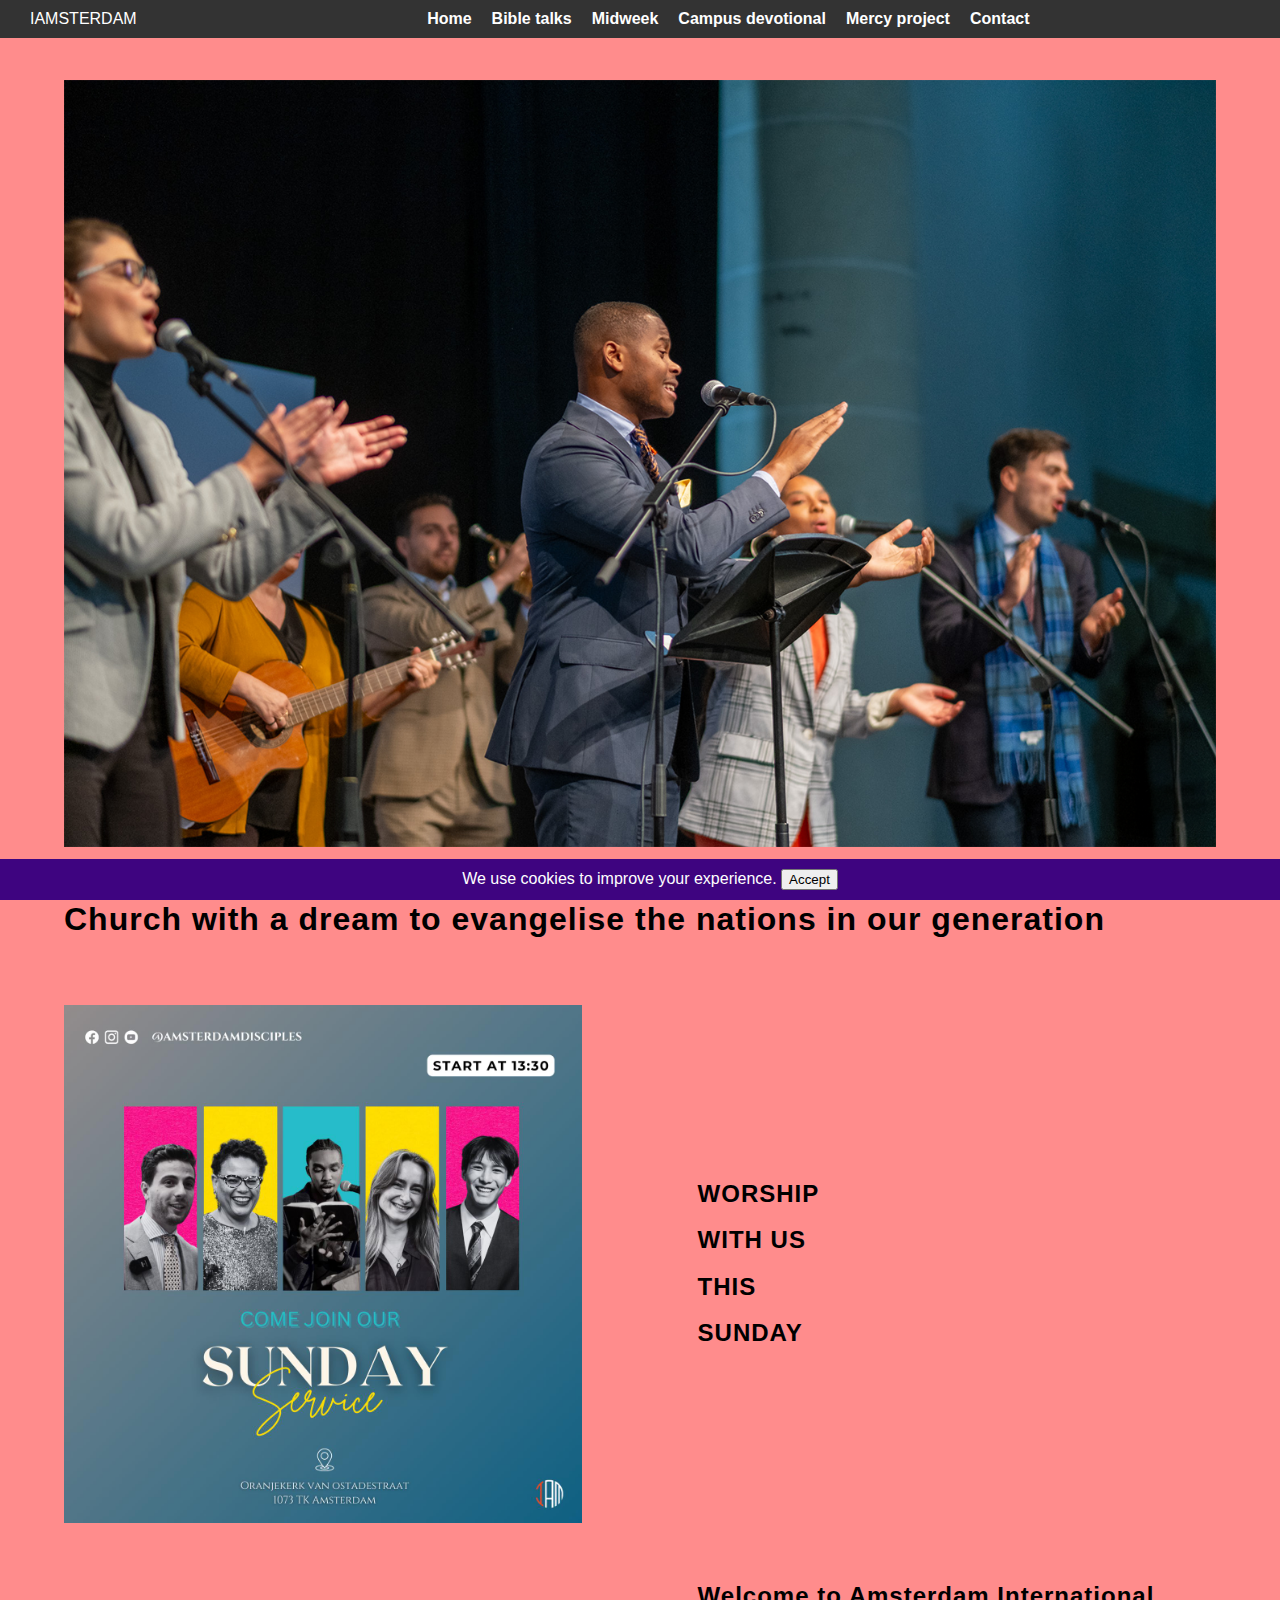
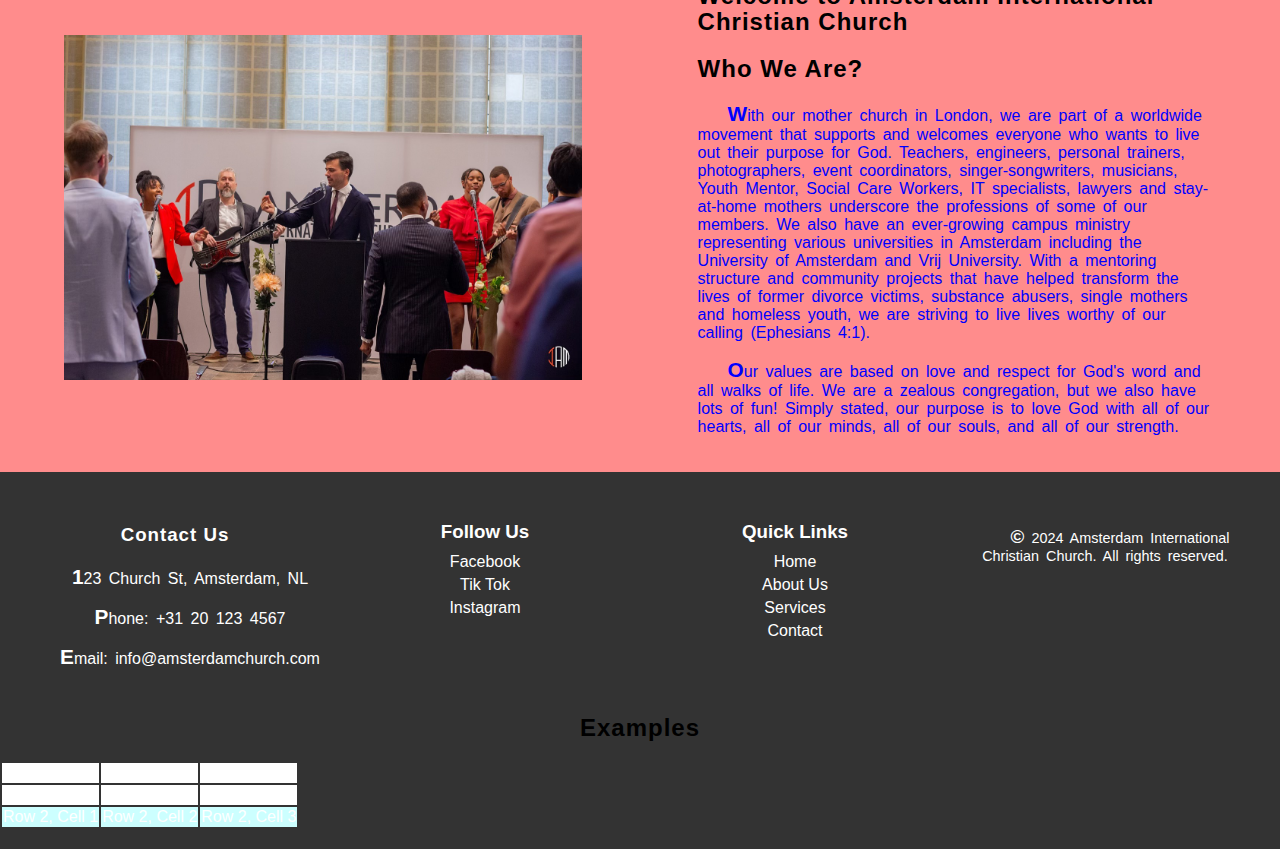
<file: index.html>
<!DOCTYPE html>
<html lang="en">
<head>
    <meta charset="UTF-8">
    <meta name="author" content="David Kutej">
    <meta name="viewport" content="width=device-width, initial-scale=1.0">
    <title>Amsterdam International Christian Church</title>
    <link rel="stylesheet" type="text/css" href="css/design3.css">
    <link rel="icon" href="img/fish.webp" type="image/x-icon">
</head>
<body>
    <header>
        <section class="logo">
            <i class="icon"></i> <!-- Replace with your preferred icon -->
            <span>IAMSTERDAM</span>
            <button class="hamburger" onclick="toggleMenu()">☰</button> 
        </section>
        <nav>                                 
            <ul class="nav-links">
                <li><a href="index.html">Home</a></li>
                <li><a href="Faithtalks.html">Bible talks</a></li>
                <li><a href="Midweek.html">Midweek</a></li>
                <li><a href="Campus.html">Campus devotional</a></li>
                <li><a href="Mercy.html">Mercy project</a></li>
                <li><a href="Contact.html">Contact</a></li>                
            </ul>                         
        </nav>
    </header> 
    
    <main>
        <section>
            <article class="container">
                <img src="img/Havon.png" alt="About Us Image" title="Worship song" class="responsive-img">
                <h1><strong>We are a non-denominational Bible-based International Christian Church with a dream to evangelise the nations in our generation</strong></h1>
            </article>
        </section>
        <section>
            <article class="container content">
                <img src="img/flyer.jpg" alt="Upcoming Events Image" title="Invitation" class="detail-img">
                <aside class="text-block">
                    <h2 class="Uppercase"> worship </h2>
                    <h2 class="Uppercase"> with us  </h2>
                    <h2 class="Uppercase"> this </h2>
                    <h2 class="Uppercase"> sunday </h2>
                </aside>
            </article>
        </section>
        <section>
            <article class="container content">
                <img src="img/Worship.jpg" alt="Detailed Description Image" title="Worship song 2" class="detail-img">
                <aside class="text-block">
                    <h2>Welcome to Amsterdam International Christian Church</h2>
                    <h2>Who We Are?</h2>
                    <p>With our mother church in London, we are part of a worldwide movement that supports and welcomes everyone who wants to live out their purpose for God. Teachers, engineers, personal trainers, photographers, event coordinators, singer-songwriters, musicians, Youth Mentor, Social Care Workers, IT specialists, lawyers and stay-at-home mothers underscore the professions of some of our members. We also have an ever-growing campus ministry representing various universities in Amsterdam including the University of Amsterdam and Vrij University. With a mentoring structure and community projects that have helped transform the lives of former divorce victims, substance abusers, single mothers and homeless youth, we are striving to live lives worthy of our calling (Ephesians 4:1).</p>
                    <p>Our values are based on love and respect for God's word and all walks of life. We are a zealous congregation, but we also have lots of fun! Simply stated, our purpose is to love God with all of our hearts, all of our minds, all of our souls, and all of our strength.</p>
                </aside>
            </article>
        </section>
    </main>
    <footer>
        <section class="footer-container">
            <article class="footer-section contact-info">
                <h3><strong>Contact Us</strong></h3>
                <p>123 Church St, Amsterdam, NL</p>
                <p>Phone: +31 20 123 4567</p>
                <p>Email: info@amsterdamchurch.com</p>
            </article>
            <article class="footer-section social-media">
                <h3>Follow Us</h3>
                <a href="https://www.facebook.com/amsterdamicc"><i class="icon"></i> Facebook</a>
                <a href="https://www.tiktok.com/@amsinternationalchurch"><i class="icon"></i> Tik Tok</a>
                <a href="https://www.instagram.com/amsterdamdisciples/"><i class="icon"></i> Instagram</a>
            </article>
            <article class="footer-section quick-links">
                <h3>Quick Links</h3>
                <a href="#home">Home</a>
                <a href="#about">About Us</a>
                <a href="#services">Services</a>
                <a href="#contact">Contact</a>
            </article>
            <article class="footer-section copyright">
                <p>&copy; 2024 Amsterdam International Christian Church. All rights reserved.</p>
            </article>
        </section>
        <h2>Examples</h2>
        
        <table>
            <thead>
                <tr>
                    <th>Header 1</th>
                    <th>Header 2</th>
                    <th>Header 3</th>
                </tr>
            </thead>
            <tbody>
                <tr>
                    <td>Row 1, Cell 1</td>
                    <td>Row 1, Cell 2</td>
                    <td>Row 1, Cell 3</td>
                </tr>
                <tr>
                    <td>Row 2, Cell 1</td>
                    <td>Row 2, Cell 2</td>
                    <td>Row 2, Cell 3</td>
                </tr>
            </tbody>
        </table>
        <section id="cookieMessage" class="cookies-message" style="display: none;"> We use cookies to improve your experience. <button onclick="acceptCookies()">Accept</button> </section> <script> function setCookie(name, value, days) { const date = new Date(); date.setTime(date.getTime() + (days * 24 * 60 * 60 * 1000)); const expires = "expires=" + date.toUTCString(); document.cookie = name + "=" + value + ";" + expires + ";path=/"; } function getCookie(name) { const nameEQ = name + "="; const ca = document.cookie.split(';'); for (let i = 0; i < ca.length; i++) { let c = ca[i]; while (c.charAt(0) === ' ') c = c.substring(1, c.length); if (c.indexOf(nameEQ) === 0) return c.substring(nameEQ.length, c.length); } return null; } function checkCookie() { const user = getCookie("username"); if (user !== null) { alert("Welcome back, " + user + "!"); } else { document.getElementById("cookieMessage").style.display = "block"; } } function acceptCookies() { const userName = prompt("Please enter your name:", ""); if (userName !== "" && userName !== null) { setCookie("username", userName, 365); document.getElementById("cookieMessage").style.display = "none"; alert("Welcome, " + userName + "!"); } } checkCookie(); </script>
    
    </footer>
    <script>
        function toggleMenu() {
            const navLinks = document.querySelector('.nav-links');
            navLinks.style.display = navLinks.style.display === 'flex' ? 'none' : 'flex';
        }
    </script>        
</body>
</html>
</file>
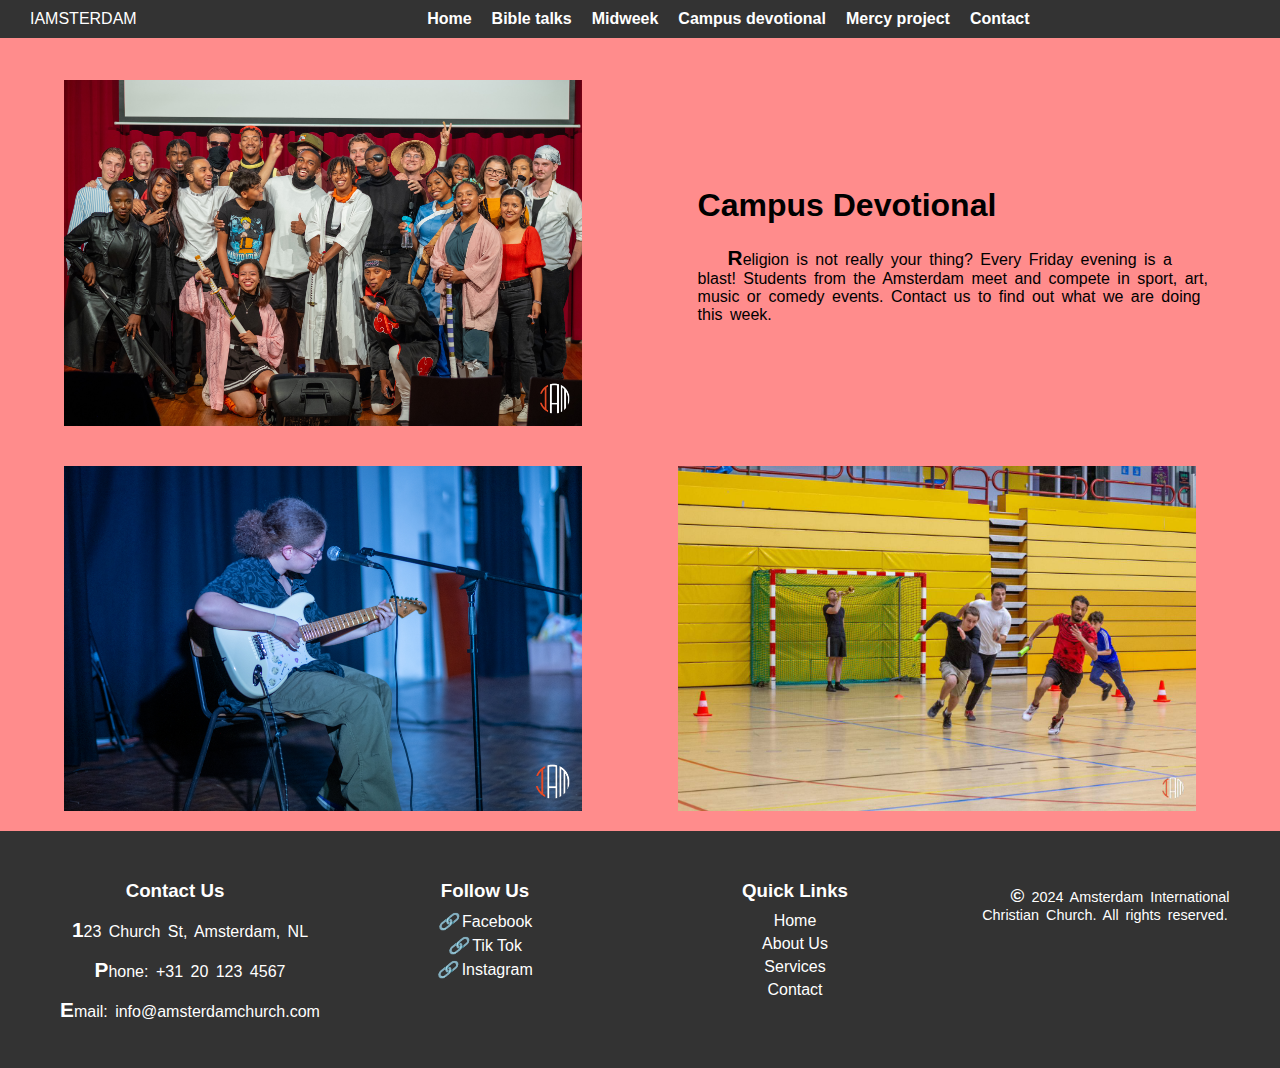
<file: Campus.html>
<!DOCTYPE html>
<html lang="en">
<head>
    <meta charset="UTF-8">
    <meta name="viewport" content="width=device-width, initial-scale=1.0">
    <title>Amsterdam International Christian Church</title>
    <link rel="stylesheet" href="css/design3.css">
    <link rel="icon" href="img/fish.webp" type="image/x-icon">
</head>
<body>
    <header>
        <section class="logo">
            <i class="icon"></i> <!-- Replace with your preferred icon -->
            <span>IAMSTERDAM</span>
            <button class="hamburger" onclick="toggleMenu()">☰</button> 
        </section>
        <nav>                                 
            <ul class="nav-links">
                <li><a href="index.html">Home</a></li>
                <li><a href="Faithtalks.html">Bible talks</a></li>
                <li><a href="Midweek.html">Midweek</a></li>
                <li><a href="Campus.html">Campus devotional</a></li>
                <li><a href="Mercy.html">Mercy project</a></li>
                <li><a href="Contact.html">Contact</a></li>                
            </ul>                         
        </nav>
    </header> 

    <main>
        <section>
            <article class="container content">
                <img src="img/anime.png" alt="Upcoming Events Image" title="Anime group" class="detail-img">
                <article class="text-block">
                    <h1>Campus Devotional</h1>
                    <p>Religion is not really your thing? Every Friday evening is a blast! 
                        Students from the Amsterdam meet and compete in sport, art, music or comedy events. 
                        Contact us to find out what we are doing this week.
                    </p>
                </article>
            </article>
        </section>

        <section>
            <article class="container content">
                <img src="img/gitar.jpg" alt="Upcoming Events Image" title="A woman plaing guitar" class=detail-img>
                <img src="img/campus.jpg"alt="Upcoming Events Image" title="Competitive Replace" class=detail-img>  
            </article>
        </section>
    </main>

    <footer>
      <section class="footer-container">
          <article class="footer-section contact-info">
              <h3>Contact Us</h3>
              <p>123 Church St, Amsterdam, NL</p>
              <p>Phone: +31 20 123 4567</p>
              <p>Email: info@amsterdamchurch.com</p>
          </article>

          <article class="footer-section social-media">
              <h3>Follow Us</h3>
              <a href="https://www.facebook.com/amsterdamicc"><i class="icon">🔗</i> Facebook</a>
              <a href="https://www.tiktok.com/@amsinternationalchurch"><i class="icon">🔗</i> Tik Tok</a>
              <a href="https://www.instagram.com/amsterdamdisciples/"><i class="icon">🔗</i> Instagram</a>
          </article>
          
          <article class="footer-section quick-links">
              <h3>Quick Links</h3>
              <a href="#home">Home</a>
              <a href="#about">About Us</a>
              <a href="#services">Services</a>
              <a href="#contact">Contact</a>
          </article>
          
          <article class="footer-section copyright">
              <p>&copy; 2024 Amsterdam International Christian Church. All rights reserved.</p>
          </article>
      </section>
  </footer>
  <script>
        function toggleMenu() {
        const navLinks = document.querySelector('.nav-links');
        navLinks.style.display = navLinks.style.display === 'flex' ? 'none' : 'flex';
        }
    </script>
</body>
</html>
</file>
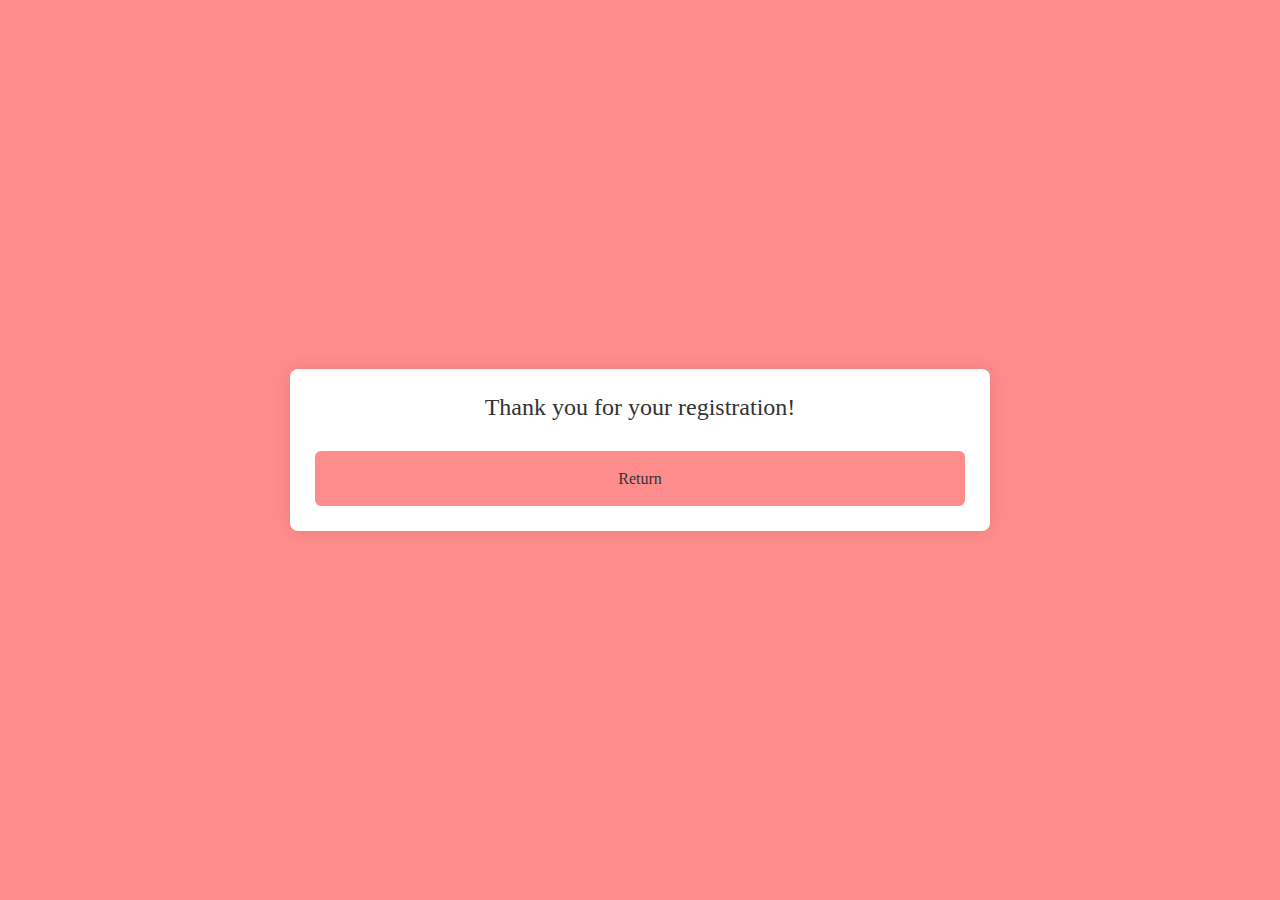
<file: Confirm.html>
<!DOCTYPE html>
<html lang="en">
<head>
  <meta charset="UTF-8">
  <meta name="viewport" content="width=device-width, initial-scale=1.0">
  <title>Registration</title>
  <link rel="stylesheet" href="css/design4.css">
  <link rel="icon" href="img/fish.webp" type="image/x-icon">
</head>
<body>
   <section class="registr-container">
    <header>Thank you for your registration!</header>

    <section class="column">
      <a class="button-link" href="Contact.html">Return</a>          
      
    </section>    
    </form>      
   </section>
</file>
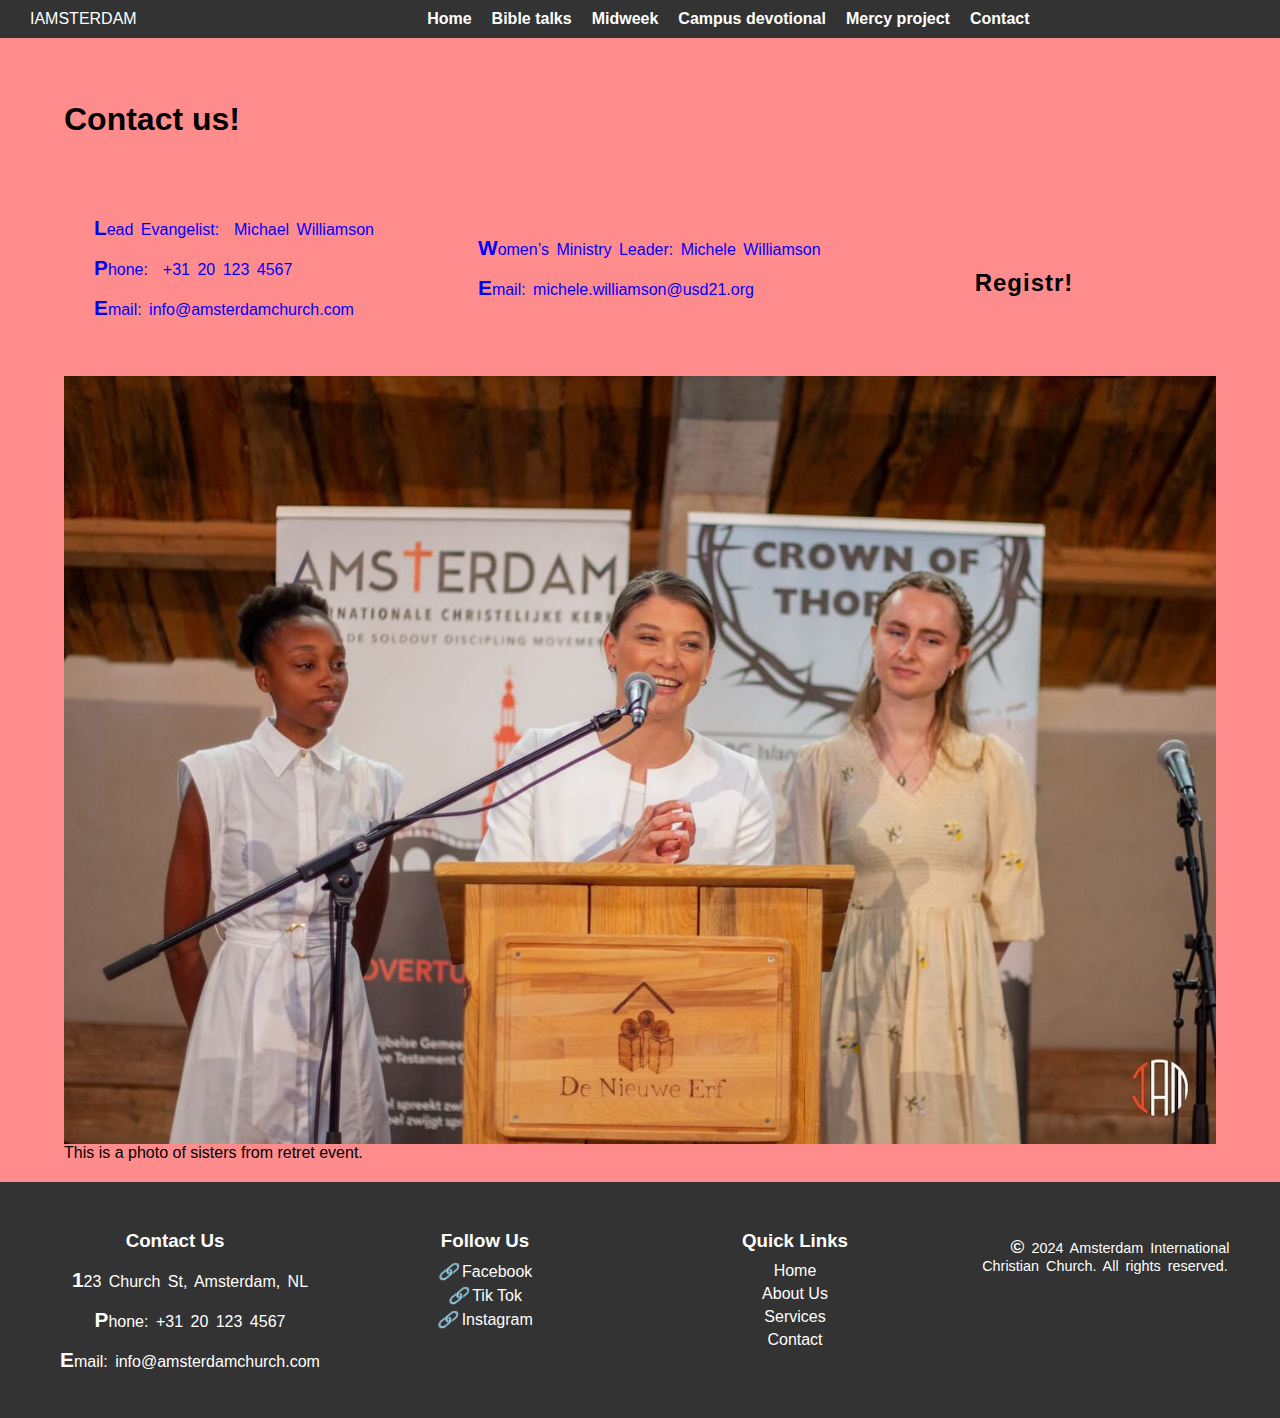
<file: Contact.html>
<!DOCTYPE html>
<html lang="en">
<head>
    <meta charset="UTF-8">
    <meta name="viewport" content="width=device-width, initial-scale=1.0">
    <title>Amsterdam International Christian Church</title>
    <link rel="stylesheet" href="css/design3.css">
    <link rel="icon" href="img/fish.webp" type="image/x-icon">
</head>
<body>
    <header>
        <section class="logo">
            <i class="icon"></i> <!-- Replace with your preferred icon -->
            <span>IAMSTERDAM</span>
            <button class="hamburger" onclick="toggleMenu()">☰</button> 
        </section>
        <nav>                                 
            <ul class="nav-links">
                <li><a href="index.html">Home</a></li>
                <li><a href="Faithtalks.html">Bible talks</a></li>
                <li><a href="Midweek.html">Midweek</a></li>
                <li><a href="Campus.html">Campus devotional</a></li>
                <li><a href="Mercy.html">Mercy project</a></li>
                <li><a href="Contact.html">Contact</a></li>                
            </ul>                         
        </nav>
    </header> 

    <main>
        <section>
            <article class="container">
                <h1>Contact us!</h1>
            </article>
        </section>

        <section>
            <article class="container content">
                <aside class="text-block">
                    <p>Lead Evangelist:  Michael Williamson</p>
                    <p>Phone:  +31 20 123 4567</p>
                    <p>Email: info@amsterdamchurch.com</p>
                </aside>
                <aside class="text-block">
                    <p>Women’s Ministry Leader: Michele Williamson</p>
                    <p>Email: michele.williamson@usd21.org</p>
                </aside>
                <aside class="text-block">
                    <submit class="button-link">
                        <a class="Visited" href="Registr.html"><h2>Registr!</h2></a>
                </aside>
            </article>
        </section>
        <section>
            <figure class="container">
                <img src="img/Contact.jpg" alt="About Us Image" title="announcements" class="responsive-img">     
                <figcaption>This is a photo of sisters from retret event. </figcaption>           
            </figure>
        </section>            
    </main>

    <footer>
      <section class="footer-container">
          <article class="footer-section contact-info">
              <h3>Contact Us</h3>
              <p>123 Church St, Amsterdam, NL</p>
              <p>Phone: +31 20 123 4567</p>
              <p>Email: info@amsterdamchurch.com</p>
          </article>

          <article class="footer-section social-media">
              <h3>Follow Us</h3>
              <a href="https://www.facebook.com/amsterdamicc"><i class="icon">🔗</i> Facebook</a>
              <a href="https://www.tiktok.com/@amsinternationalchurch"><i class="icon">🔗</i> Tik Tok</a>
              <a href="https://www.instagram.com/amsterdamdisciples/"><i class="icon">🔗</i> Instagram</a>
          </article>
          
          <article class="footer-section quick-links">
              <h3>Quick Links</h3>
              <a href="#home">Home</a>
              <a href="#about">About Us</a>
              <a href="#services">Services</a>
              <a href="#contact">Contact</a>
          </article>
          
          <article class="footer-section copyright">
              <p>&copy; 2024 Amsterdam International Christian Church. All rights reserved.</p>
          </article>
      </section>
  </footer>
  <script>
        function toggleMenu() {
        const navLinks = document.querySelector('.nav-links');
        navLinks.style.display = navLinks.style.display === 'flex' ? 'none' : 'flex';
        }
    </script>
</body>
</html>
</file>
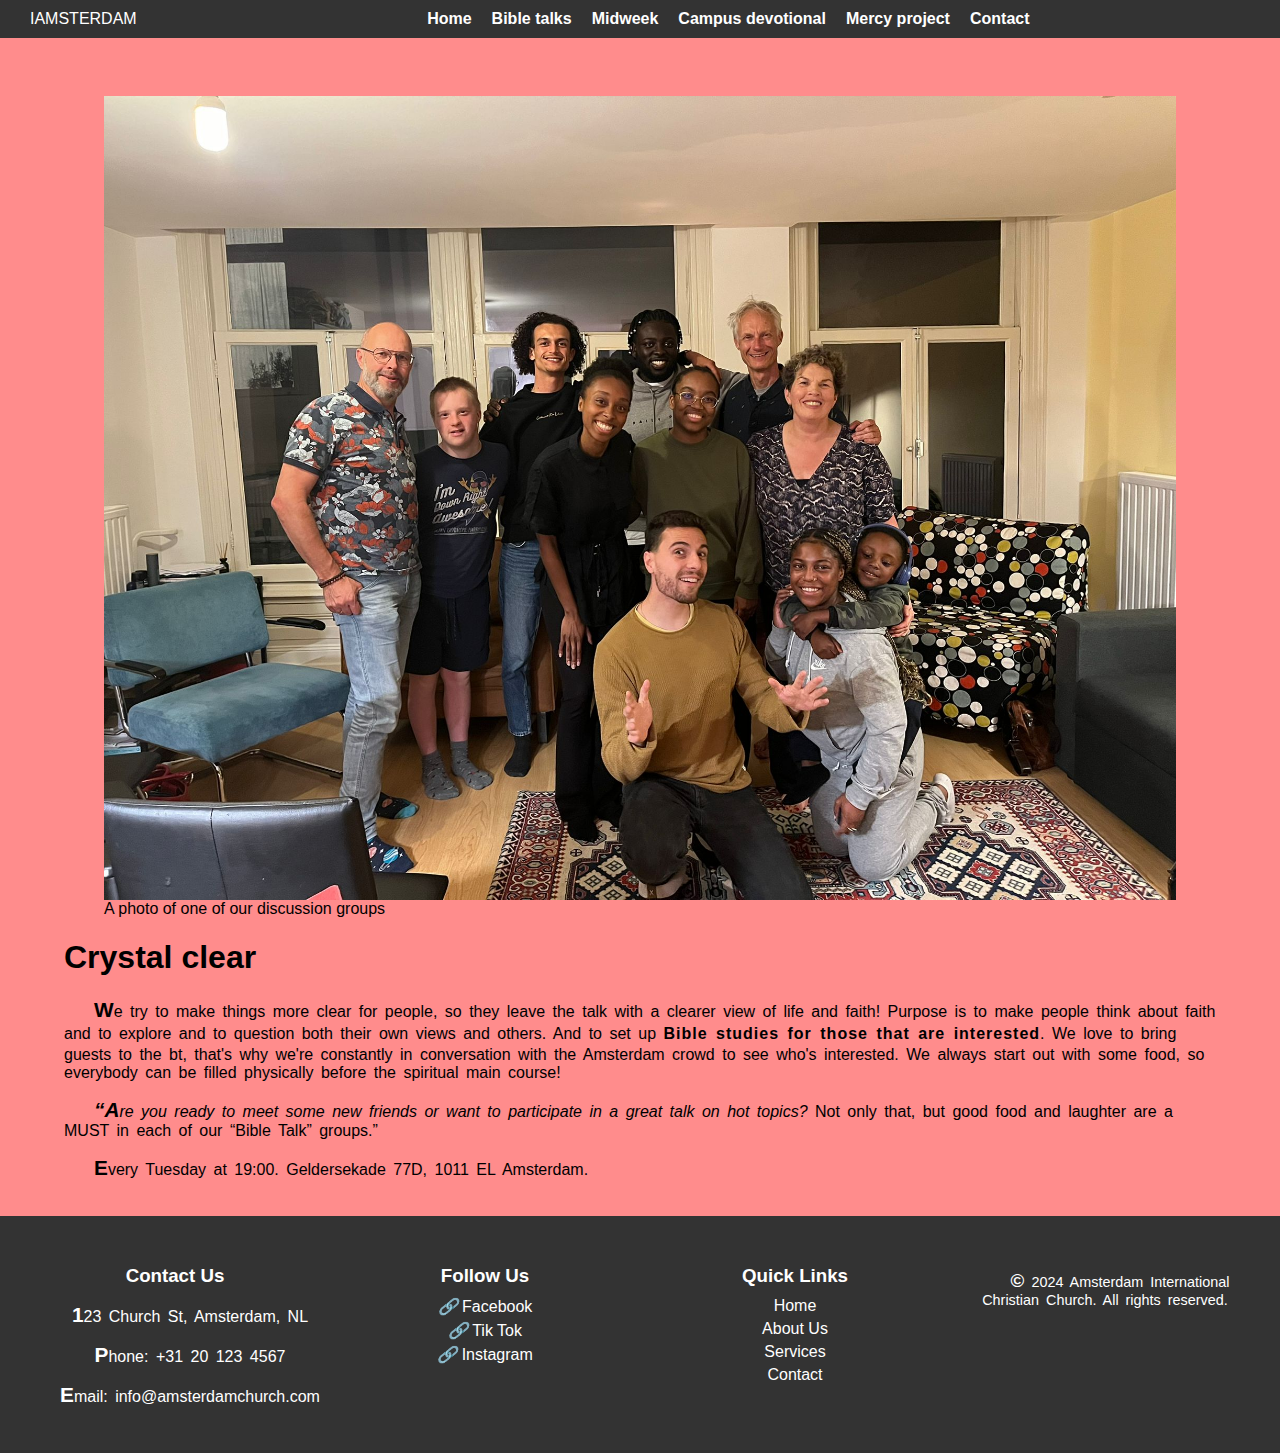
<file: Faithtalks.html>
<!DOCTYPE html>
<html lang="en">
<head>
    <meta charset="UTF-8">
    <meta name="viewport" content="width=device-width, initial-scale=1.0">
    <title>Amsterdam International Christian Church</title>
    <link rel="stylesheet" href="css/design3.css">
    <link rel="icon" href="img/fish.webp" type="image/x-icon">
</head>
<body>
    <header>
        <section class="logo">
            <i class="icon"></i> <!-- Replace with your preferred icon -->
            <span>IAMSTERDAM</span>
            <button class="hamburger" onclick="toggleMenu()">☰</button> 
        </section>
        <nav>                                 
            <ul class="nav-links">
                <li><a href="index.html">Home</a></li>
                <li><a href="Faithtalks.html">Bible talks</a></li>
                <li><a href="Midweek.html">Midweek</a></li>
                <li><a href="Campus.html">Campus devotional</a></li>
                <li><a href="Mercy.html">Mercy project</a></li>
                <li><a href="Contact.html">Contact</a></li>                
            </ul>                         
        </nav>
    </header> 

    <main>
        <section>
            <article class="container">
                <figure>
                    <img src="img/CrystalClear.jpg" alt="Bible talks" title="My Home" class="responsive-img">
                    <figcaption>A photo of one of our discussion groups</figcaption>
                </figure>
                <h1>Crystal clear</h1>
                <p>We try to make things more clear for people, so they leave the talk with a clearer view of life and faith!
                    Purpose is to make people think about faith and to explore and to question both their own views and others. And to set up <strong>Bible studies for those that are interested</strong>.
                    We love to bring guests to the bt, that's why we're constantly in conversation with the Amsterdam crowd to see who's interested. 
                    We always start out with some food, so everybody can be filled physically before the spiritual main course!</p>
                <p><em>“Are you ready to meet some new friends or want to participate in a great talk on hot topics?</em> Not only that, but good food and laughter are a MUST in each of our “Bible Talk” groups.”</p>
                <p>Every Tuesday at 19:00. Geldersekade 77D, 1011 EL Amsterdam.</p>
            </article>
        </section>
    </main>

    <footer>
        <section class="footer-container">
            <article class="footer-section contact-info">
                <h3>Contact Us</h3>
                <p>123 Church St, Amsterdam, NL</p>
                <p>Phone: +31 20 123 4567</p>
                <p>Email: info@amsterdamchurch.com</p>
            </article>

            <article class="footer-section social-media">
                <h3>Follow Us</h3>
                <a href="https://www.facebook.com/amsterdamicc"><i class="icon">🔗</i> Facebook</a>
                <a href="https://www.tiktok.com/@amsinternationalchurch"><i class="icon">🔗</i> Tik Tok</a>
                <a href="https://www.instagram.com/amsterdamdisciples/"><i class="icon">🔗</i> Instagram</a>
            </article>
            
            <article class="footer-section quick-links">
                <h3>Quick Links</h3>
                <a href="#home">Home</a>
                <a href="#about">About Us</a>
                <a href="#services">Services</a>
                <a href="#contact">Contact</a>
            </article>
            
            <article class="footer-section copyright">
                <p>&copy; 2024 Amsterdam International Christian Church. All rights reserved.</p>
            </article>
        </section>
    </footer>
    <script>
        function toggleMenu() {
            const navLinks = document.querySelector('.nav-links');
            navLinks.style.display = navLinks.style.display === 'flex' ? 'none' : 'flex';
        }
    </script>
</body>
</html>
</file>
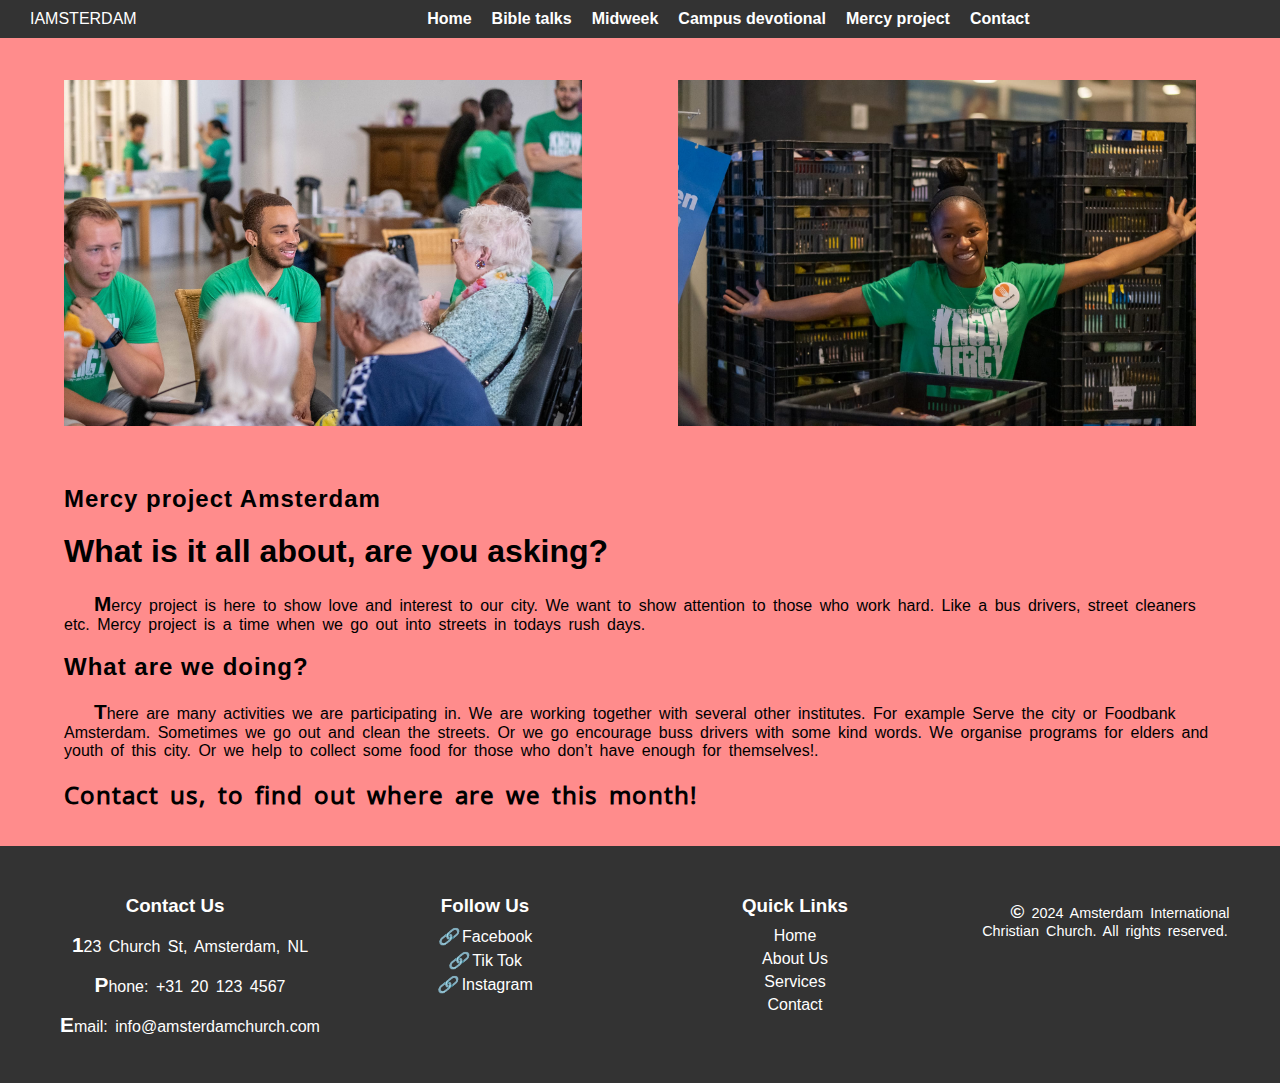
<file: Mercy.html>
<!DOCTYPE html>
<html lang="en">
<head>
    <meta charset="UTF-8">
    <meta name="viewport" content="width=device-width, initial-scale=1.0">
    <title>Amsterdam International Christian Church</title>
    <link rel="stylesheet" href="css/design3.css">
    <link rel="icon" href="img/fish.webp" type="image/x-icon">
    <link rel="preconnect" href="https://fonts.googleapis.com">
    <link rel="preconnect" href="https://fonts.gstatic.com" crossorigin>
    <link href="https://fonts.googleapis.com/css2?family=Noto+Sans+Wancho&family=Poppins:ital,wght@0,100;0,200;0,300;0,400;0,500;0,600;0,700;0,800;0,900;1,100;1,200;1,300;1,400;1,500;1,600;1,700;1,800;1,900&display=swap" rel="stylesheet">
</head>

<body>
    <header>
        <section class="logo">
            <i class="icon"></i> <!-- Replace with your preferred icon -->
            <span>IAMSTERDAM</span>
            <button class="hamburger" onclick="toggleMenu()">☰</button> 
        </section>
        <nav>                                 
            <ul class="nav-links">
                <li><a href="index.html">Home</a></li>
                <li><a href="Faithtalks.html">Bible talks</a></li>
                <li><a href="Midweek.html">Midweek</a></li>
                <li><a href="Campus.html">Campus devotional</a></li>
                <li><a href="Mercy.html">Mercy project</a></li>
                <li><a href="Contact.html">Contact</a></li>                
            </ul>                         
        </nav>
    </header> 

    <main>
        <section>
            <figure class="container content">
                <img src="img/mercy1.jpg" alt="Upcoming Events Image" title="All generation" class=detail-img>
                <img src="img/mercy2.jpg"alt="Upcoming Events Image" title="Happy sister" class=detail-img>
            </figure>
        </section>

        <section>
            <article class="container">                
                <h2>Mercy project Amsterdam</h2>
                <h1>What is it all about, are you asking?</h1>
                <p>Mercy project is here to show love and interest to our city. 
                    We want to show attention to those who work hard. Like a bus drivers, street cleaners etc. 
                    Mercy project is a time when we go out into streets in todays rush days.</p>
                <h2>What are we doing?</h2>
                <p>There are many activities we are participating in. 
                    We are working together with several other institutes. For example Serve the city or Foodbank Amsterdam. 
                    Sometimes we go out and clean the streets. Or we go encourage buss drivers with some kind words. 
                    We organise programs for elders and youth of this city. 
                    Or we help to collect some food for those who don’t have enough for themselves!.</p>
                <h2 class="TesingText">Contact us, to find out where are we this month! </h2>
            </article>
        </section>
    </main>

    <footer>
        <section class="footer-container">
            <article class="footer-section contact-info">
                <h3>Contact Us</h3>
                <p>123 Church St, Amsterdam, NL</p>
                <p>Phone: +31 20 123 4567</p>
                <p>Email: info@amsterdamchurch.com</p>
            </article>

            <article class="footer-section social-media">
                <h3>Follow Us</h3>
                <a href="https://www.facebook.com/amsterdamicc"><i class="icon">🔗</i> Facebook</a>
                <a href="https://www.tiktok.com/@amsinternationalchurch"><i class="icon">🔗</i> Tik Tok</a>
                <a href="https://www.instagram.com/amsterdamdisciples/"><i class="icon">🔗</i> Instagram</a>
            </article>
            
            <article class="footer-section quick-links">
                <h3>Quick Links</h3>
                <a href="#home">Home</a>
                <a href="#about">About Us</a>
                <a href="#services">Services</a>
                <a href="#contact">Contact</a>
            </article>
            
            <article class="footer-section copyright">
                <p>&copy; 2024 Amsterdam International Christian Church. All rights reserved.</p>
            </article>
        </section>
    </footer>
    <script>
        function toggleMenu() {
            const navLinks = document.querySelector('.nav-links');
            navLinks.style.display = navLinks.style.display === 'flex' ? 'none' : 'flex';
        }
    </script>
</body>
</html>
</file>
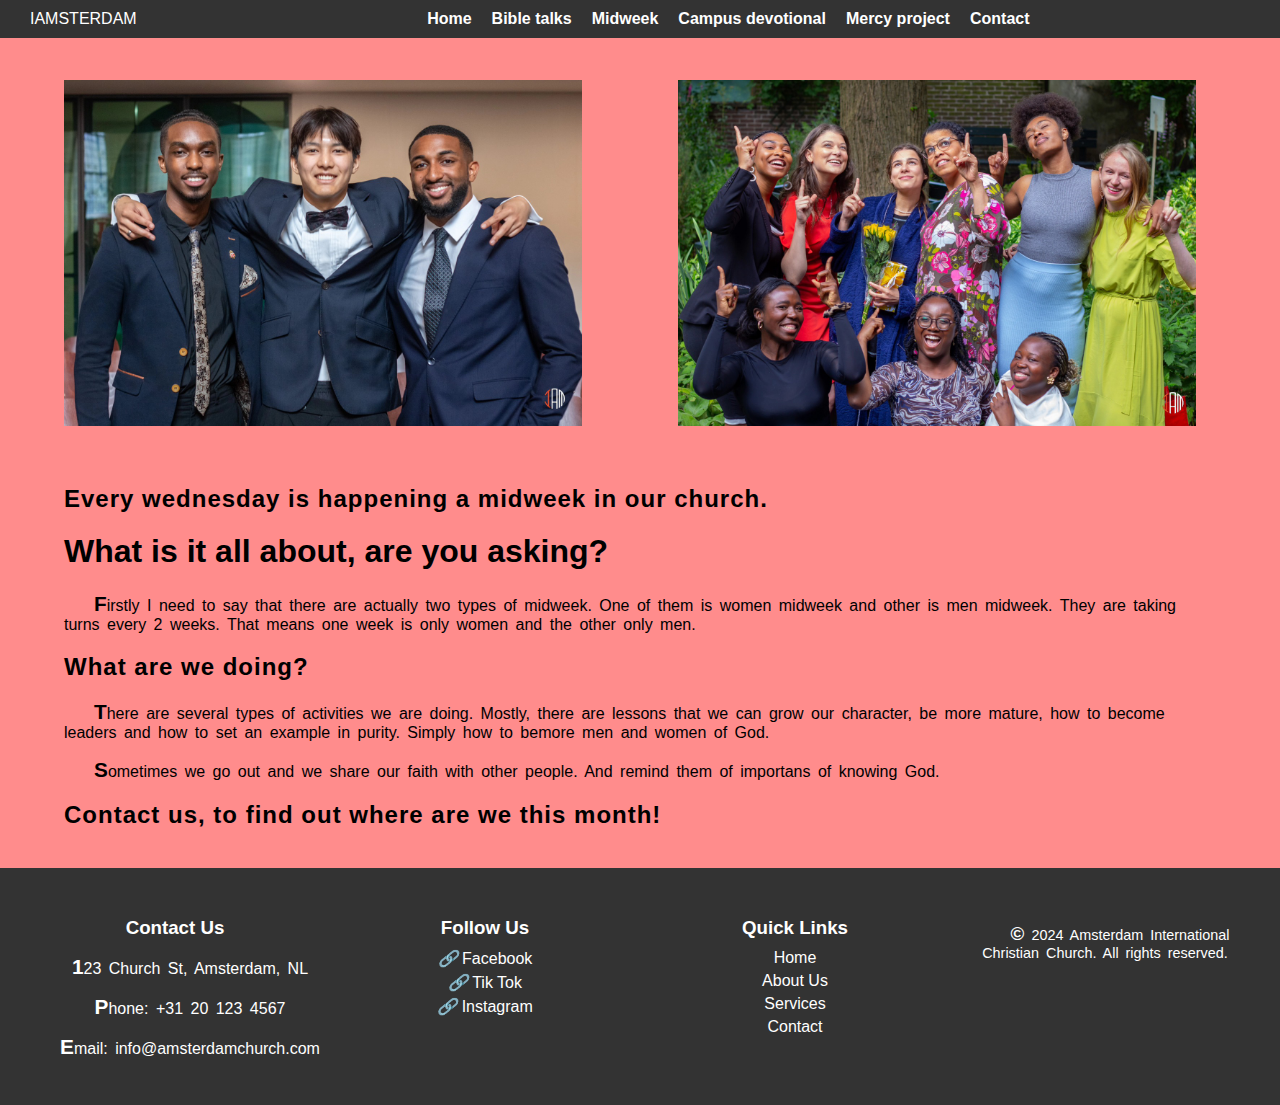
<file: Midweek.html>
<!DOCTYPE html>
<html lang="en">
<head>
    <meta charset="UTF-8">
    <meta name="viewport" content="width=device-width, initial-scale=1.0">
    <title>Amsterdam International Christian Church</title>
    <link rel="stylesheet" href="css/design3.css">
    <link rel="icon" href="img/fish.webp" type="image/x-icon">
</head>

<body>
    <header>
        <section class="logo">
            <i class="icon"></i> <!-- Replace with your preferred icon -->
            <span>IAMSTERDAM</span>
            <button class="hamburger" onclick="toggleMenu()">☰</button> 
        </section>
        <nav>                                 
            <ul class="nav-links">
                <li><a href="index.html">Home</a></li>
                <li><a href="Faithtalks.html">Bible talks</a></li>
                <li><a href="Midweek.html">Midweek</a></li>
                <li><a href="Campus.html">Campus devotional</a></li>
                <li><a href="Mercy.html">Mercy project</a></li>
                <li><a href="Contact.html">Contact</a></li>                
            </ul>                         
        </nav>
    </header> 

    <main>
        <section>
            <article class="container content">
                <img src="img/men.jpg" alt="Upcoming Events Image" title="Unity of men" class=detail-img>
                <img src="img/women.jpg"alt="Upcoming Events Image" title="Unity of women" class=detail-img>  
            </article>
        </section>

        <section>
            <article class="container">                
                <h2>Every wednesday is happening a midweek in our church.</h2>
                <h1>What is it all about, are you asking?</h1>
                <p>Firstly I need to say that there are actually two types of midweek. 
                    One of them is women midweek and other is men midweek. They are taking turns every 2 weeks. 
                    That means one week is only women and the other only men.</p>
                <h2>What are we doing?</h2>
                <p>There are several types of activities we are doing. Mostly, there are lessons that we can grow our character, be more mature, how to become leaders and how to set an example in purity. 
                    Simply how to bemore men and women of God.</p>
                <p>Sometimes we go out and we share our faith with other people. And remind them of importans of knowing God.</p>
                <h2>Contact us, to find out where are we this month! </h2>
            </article>
        </section>
    </main>

    <footer>
        <section class="footer-container">
            <article class="footer-section contact-info">
                <h3>Contact Us</h3>
                <p>123 Church St, Amsterdam, NL</p>
                <p>Phone: +31 20 123 4567</p>
                <p>Email: info@amsterdamchurch.com</p>
            </article>

            <article class="footer-section social-media">
                <h3>Follow Us</h3>
                <a href="https://www.facebook.com/amsterdamicc"><i class="icon">🔗</i> Facebook</a>
                <a href="https://www.tiktok.com/@amsinternationalchurch"><i class="icon">🔗</i> Tik Tok</a>
                <a href="https://www.instagram.com/amsterdamdisciples/"><i class="icon">🔗</i> Instagram</a>
            </article>
            
            <article class="footer-section quick-links">
                <h3>Quick Links</h3>
                <a href="#home">Home</a>
                <a href="#about">About Us</a>
                <a href="#services">Services</a>
                <a href="#contact">Contact</a>
            </article>
            
            <article class="footer-section copyright">
                <p>&copy; 2024 Amsterdam International Christian Church. All rights reserved.</p>
            </article>
        </section>
    </footer>
    <script>
        function toggleMenu() {
            const navLinks = document.querySelector('.nav-links');
            navLinks.style.display = navLinks.style.display === 'flex' ? 'none' : 'flex';
        }
    </script>
</body>
</html>
</file>
<file: css/design3.css>
.TesingText{ font-family: 'Noto Sans Wancho';}

body {
  margin: 0;
  font-family: Arial, sans-serif;
  background-color: rgb(255, 140, 140);
}
strong {
  letter-spacing: 1px;
  line-height: 1.5;
}

/* ---------------------------------------------------------------------------------------*/
.Visited a:visited { color: purple; }
nav > ul { list-style-type: none; }
nav a:active {
  font-weight: bold;
  font-style: italic;
}
img { float: left; margin-right: 20px; }

aside > p { color: blue; }

.cookies-message { position: fixed; bottom: 0; width: 100%; background-color: #3e0480; z-index: 9999; padding: 10px; text-align: center; }
/* ---------------------------------------------------------------------------------------*/

header {
  display: flex;
  justify-content: space-between;
  align-items: center;
  background-color: #333333;
  color: white;
  padding: 10px 20px;
  position: fixed;
  width: 100%;
  top: 0;
  z-index: 1000;
}
.logo {
  display: flex;
  align-items: center;
}

.logo .icon {
  margin-right: 10px;
}
nav {
  flex-grow: 1;
  text-align: center;
}
nav ul {
  list-style: none;
  display: inline-flex;
  margin: 0;
  padding: 0;
}
nav ul li {
  margin-left: 20px;
}
nav ul li a {
  color: white;
  text-decoration: none;
  font-weight: bold;
}
nav ul li a:hover {
  text-decoration: underline;
}
main {
  padding-top: 60px;
}
.container {
  width: 90%;
  max-width: 1440px;
  margin: 0 auto;
  padding: 20px;
}
.responsive-img {
  width: 100%;
  height: auto;
}
.content {
  display: flex;
  align-items: center;
  justify-content: space-between;
}
.detail-img {
  width: 45%;
  height: auto;
}
.text-block {
  width: 45%;
  color: #000000;
}
h2 {
  color: #000000;
  line-height: 1.1;
  letter-spacing: 1.0px;
}
.Uppercase
{
  text-transform: uppercase;
}
p {
  word-spacing: 3px;
  text-indent: 30px;
  color: #000000;
}
p::first-letter { 
  font-size: 1.3em; font-weight: bold; 
}

footer p {
  color: #ffffff;
}
footer {
  background-color: #333;
  color: white;
  padding: 20px 0;
  text-align: center;
}
.footer-container {
  display: flex;
  flex-wrap: wrap;
  justify-content: space-around;
  max-width: 1440px;
  margin: 0 auto;
  padding: 0 20px;
}
.footer-section {
  flex: 1;
  min-width: 200px;
  margin: 10px;
}
.footer-section h3 {
  margin-bottom: 10px;
}
.footer-section a {
  color: rgb(255, 255, 255);
  text-decoration: none;
  display: block;
  margin: 5px 0;
}
.footer-section a:hover {
  text-decoration: underline;
}
.footer-section form {
  display: flex;
  flex-direction: column;
  align-items: center;
}
.footer-section button:hover {
  background-color: #777;
}
.copyright {
  margin-top: 20px;
  font-size: 0.9em;
}

.hamburger {
  display: none;
  font-size: 30px;
  background: none;
  border: none;
  color: white;
  cursor: pointer;  
  margin-left: auto;
  margin-right: 30px;
}
.button-link {
  display: flex; 
  justify-content: center; 
  align-items: center; 
  height: 55px;
  width: 100%;
  color: #333;
  border: none;
  text-align: center;
  margin-top: 30px;
  cursor: pointer;
  border-radius: 6px;
  font-size: 1rem;
  font-weight: 400;
  transition: all 0.2s ease;
  background-color: rgb(255, 140, 140);
  text-decoration: none; /* Remove underline */
}

.button-link:hover {
  background-color: rgb(255, 90, 90);
}

.button-link a {
  text-decoration: none; 
  color: inherit; 
  display: flex; 
  justify-content: center; 
  align-items: center; 
  height: 100%; 
  width: 100%; 
}

.button-link a:visited {
  color: inherit; 
}
/*---------------------------------------------------------------------------------------------------*/
table tr:nth-child(even) {
  background-color: #CFF;
}

table tr:nth-child(odd) {
  background-color: #FFF;
}
/*---------------------------------------------------------------------------------------------------*/


@media (max-width: 768px) {
  header {
      flex-direction: column;
      display: flex;
      justify-content: flex-start;
  }
  .nav-links {
    display: none;
    flex-direction: column;
    width: 100%;
    text-align: center;
  }
 
  nav ul {
    display: none;
    flex-direction: column;
    width: 100%;
    text-align: center;
    background-color: #333333;
    position: absolute;
    top: 60px;
    left: 0;
  }

  nav ul li {
      margin: 10px 0;
  }
  .container {
      width: 100%;
      padding: 10px;
  }
  .content {
      flex-direction: column;
  }
  .detail-img, .text-block {
      width: 100%;
  }
  .footer-container {
      flex-direction: column;
      align-items: center;
  }
  .logo, nav {
    width: 100%;
    text-align: left;
    margin-bottom: 10px;
  }
  .hamburger {
    display: block;
    margin-left: auto;
    margin-right: 30px;
  }
}
</file>
<file: css/design4.css>
*{
  margin: 0;
  padding: 0;
  box-sizing: border-box;  
}
fieldset { border: none; }
a.active { font-size: 1.2em; /* Increase the text size */ font-weight: bold; /* Optionally make it bold */ }
body{
  font-family: 'Poppins';
  min-height: 100vh;
  display: flex;
  align-items: center;
  justify-content: center;
  padding: 20px;
  background-color: rgb(255, 140, 140);
}
.registr-container{
  position: relative;
  max-width: 700px;
  width: 100%;
  background-color: #fff;
  padding: 25px;
  border-radius: 8px;
  box-shadow: 0 0 15px rgba(0, 0, 0, 0.1);
}

.registr-container header {
  font-size: 1.5rem;
  color: #333;
  font-weight: 500;
  text-align: center;
}
.registr-container .form {
  margin-top: 30px;

}
.form .input-box{
  width: 100%;
  margin-top: 20px;
}
.input-box label{
  color: #333;
}
.form .input-box input{
  position: relative;
  height: 50px;
  width: 100%;
  outline: none;
  font-size: 1rem;
  color: #707070;
  margin-top: 8px;
  border: 1px solid #ddd;
  border-radius: 6px;
  padding: 0 15px;
}
.input-box input:focus{
  box-shadow: 0 1px 0 rgba(0, 0, 0, 0.1);
}

.form .column{
  display: flex;
  column-gap: 15px;
}

.form	.gender-box{
  margin-top: 20px;
}
.gender-box h3{
  color: #333;
  font-size: 1rem;
  font-weight: 400;
  margin-bottom: 8px;
}

.form :where(.gender-option, .gender){
  display: flex;
  align-items: center;
  column-gap: 50px;
  flex-wrap: wrap;
}
.form .gender{
  column-gap: 5px;
  cursor: pointer;
}
.gender input{
  accent-color: rgb(255, 90, 90);
}
.gender label{
  color: #707070;
}

.form :where(.gender input, .gender label){
  cursor: pointer;
}
.addres :where(input){
  margin-top: 15px;
}
.form button{
  height: 55px;
  width: 100%;
  color: #333;
  border: none;
  margin-top: 30px;
  cursor: pointer;
  border-radius: 6px;
  font-size: 1rem;
  font-weight: 400;
  transition: all 0.2s ease;
  background-color: rgb(255, 140, 140);
}
.form button:hover{
  background-color: rgb(255, 90, 90);
}

.button-link {
  display: flex; 
  justify-content: center; 
  align-items: center; 
  height: 55px;
  width: 100%;
  color: #333;
  border: none;
  text-align: center;
  margin-top: 30px;
  cursor: pointer;
  border-radius: 6px;
  font-size: 1rem;
  font-weight: 400;
  transition: all 0.2s ease;
  background-color: rgb(255, 140, 140);
  text-decoration: none; 
}

.button-link:hover {
  background-color: rgb(255, 90, 90);
}

.button-link a {
  text-decoration: none; 
  color: inherit; 
  display: flex; 
  justify-content: center; 
  align-items: center; 
  height: 100%; 
  width: 100%; 
}

.button-link a:visited {
  color: inherit; 
}



@media screen and (max-width: 768px) {
  .form .column{
    flex-wrap: wrap;
  }
  
  .form :where(.gender-option, .gender){
    row-gap: 15px;
  }
  
}
</file>
